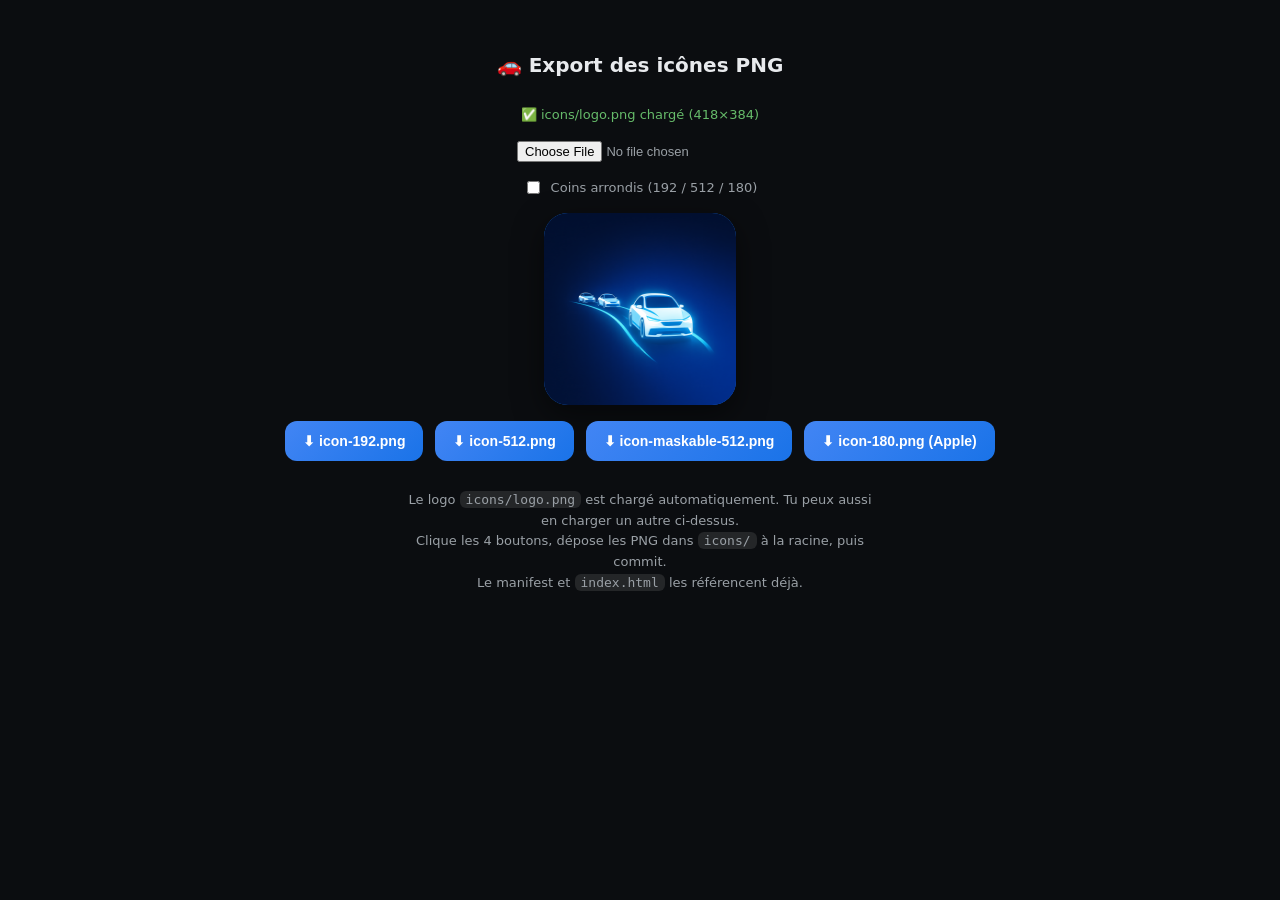
<file: tools/generate-icons.html>
<!DOCTYPE html>
<html lang="fr">
<head>
<meta charset="UTF-8">
<meta name="viewport" content="width=device-width,initial-scale=1">
<title>Family Convoy — export des icônes PNG</title>
<style>
  body{font-family:system-ui,sans-serif;background:#0b0d10;color:#e8eaed;display:flex;flex-direction:column;align-items:center;gap:16px;padding:32px}
  h1{font-size:20px}
  input[type=file]{color:#9aa0a6;font-size:13px}
  label.opt{color:#9aa0a6;font-size:13px;display:flex;gap:8px;align-items:center;cursor:pointer}
  .row{display:flex;gap:12px;flex-wrap:wrap;justify-content:center}
  button{background:linear-gradient(135deg,#4285f4,#1a73e8);color:#fff;border:none;border-radius:12px;padding:12px 18px;font-weight:800;font-size:14px;cursor:pointer}
  button:disabled{opacity:.4;cursor:not-allowed}
  button:active{transform:scale(.96)}
  canvas{border-radius:24px;box-shadow:0 10px 30px rgba(0,0,0,.5);background:#1a73e8}
  p{color:#9aa0a6;font-size:13px;max-width:480px;text-align:center;line-height:1.6}
  code{background:rgba(255,255,255,.1);border-radius:6px;padding:1px 6px}
  #status{color:#66bb6a;font-size:13px;min-height:18px}
</style>
</head>
<body>
<h1>🚗 Export des icônes PNG</h1>
<div id="status">Chargement de icons/logo.png…</div>
<input type="file" id="file" accept="image/png,image/jpeg,image/webp">
<label class="opt"><input type="checkbox" id="round"> Coins arrondis (192 / 512 / 180)</label>
<canvas id="preview" width="192" height="192"></canvas>
<div class="row">
  <button data-size="192" data-name="icon-192.png" disabled>⬇ icon-192.png</button>
  <button data-size="512" data-name="icon-512.png" disabled>⬇ icon-512.png</button>
  <button data-size="512" data-name="icon-maskable-512.png" data-mask="1" disabled>⬇ icon-maskable-512.png</button>
  <button data-size="180" data-name="icon-180.png" disabled>⬇ icon-180.png (Apple)</button>
</div>
<p>Le logo <code>icons/logo.png</code> est chargé automatiquement. Tu peux aussi en charger un autre ci-dessus.<br>
Clique les 4 boutons, dépose les PNG dans <code>icons/</code> à la racine, puis commit.<br>
Le manifest et <code>index.html</code> les référencent déjà.</p>
<script>
let img = null;
const prev = document.getElementById('preview');
const status = document.getElementById('status');
const round = document.getElementById('round');
const buttons = [...document.querySelectorAll('button')];

function paint(ctx, size, useRound){
  ctx.clearRect(0,0,size,size);
  ctx.save();
  if (useRound){
    const r = size*0.22;
    ctx.beginPath();
    ctx.moveTo(r,0);
    ctx.arcTo(size,0,size,size,r);
    ctx.arcTo(size,size,0,size,r);
    ctx.arcTo(0,size,0,0,r);
    ctx.arcTo(0,0,size,0,r);
    ctx.closePath();
    ctx.clip();
  }
  ctx.imageSmoothingEnabled = true;
  ctx.imageSmoothingQuality = 'high';
  ctx.drawImage(img, 0, 0, size, size);
  ctx.restore();
}
function refresh(){
  if (!img) return;
  paint(prev.getContext('2d'), 192, round.checked);
}
function setImg(src, label){
  const im = new Image();
  im.onload = () => {
    img = im;
    buttons.forEach(b => b.disabled = false);
    status.textContent = '✅ ' + label + ' chargé (' + im.naturalWidth + '×' + im.naturalHeight + ')';
    refresh();
  };
  im.onerror = () => { status.textContent = '⚠️ ' + label + ' introuvable — charge un fichier ci-dessus.'; };
  im.src = src;
}
round.addEventListener('change', refresh);
document.getElementById('file').addEventListener('change', e => {
  const f = e.target.files[0];
  if (f) setImg(URL.createObjectURL(f), f.name);
});
buttons.forEach(b => b.addEventListener('click', () => {
  if (!img) return;
  const size = +b.dataset.size;
  const mask = b.dataset.mask === '1';
  const c = document.createElement('canvas');
  c.width = c.height = size;
  paint(c.getContext('2d'), size, mask ? false : round.checked);
  c.toBlob(blob => {
    const a = document.createElement('a');
    a.href = URL.createObjectURL(blob);
    a.download = b.dataset.name;
    a.click();
    setTimeout(() => URL.revokeObjectURL(a.href), 2000);
  }, 'image/png');
}));
// Chargement auto du logo du dépôt (même origine → canvas non contaminé)
setImg('../icons/logo.png?v=' + Date.now(), 'icons/logo.png');
</script>
</body>
</html>
</file>
